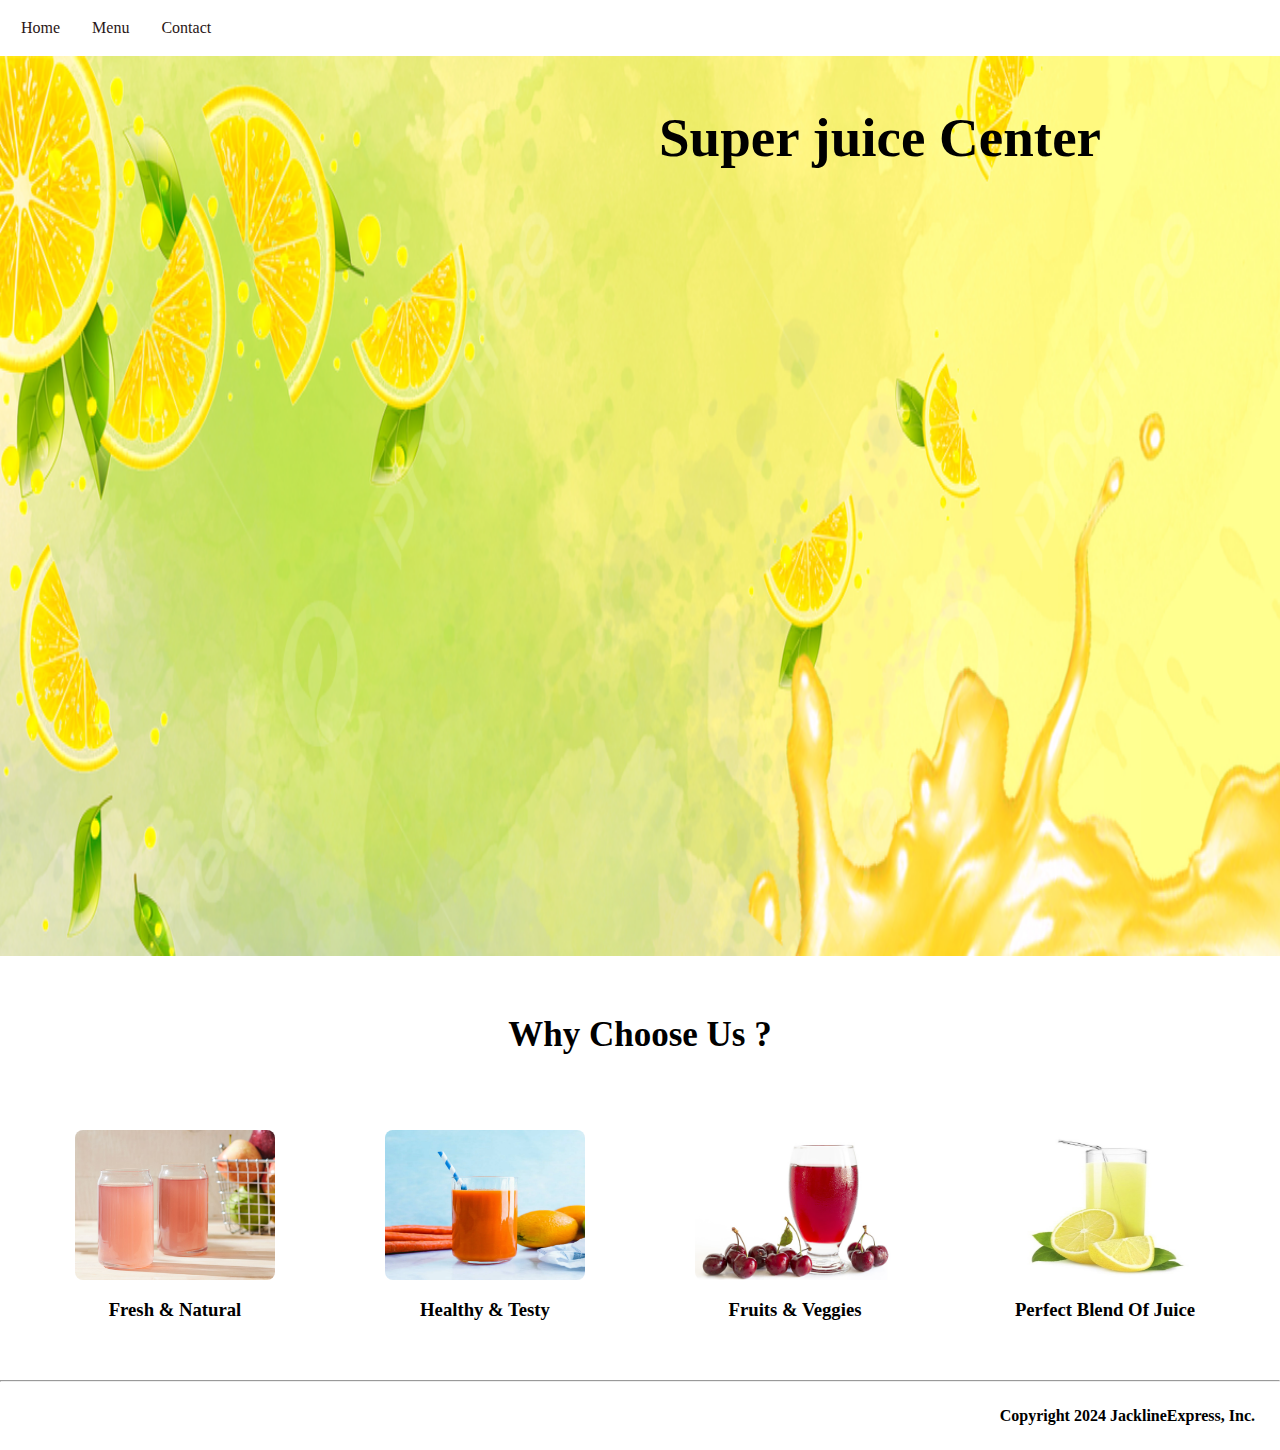
<file: index.html>
<!DOCTYPE html>
<html lang="en">

<head>
    <meta charset="UTF-8">
    <meta name="viewport" content="width=device-width, initial-scale=1.0">
    <link rel="icon" href="./img/fevicon.webp" type="fev">
    <link rel="stylesheet" href="./css/style.css">

    <title>juice-Center</title>

</head>

<body>

    <ul>
        <li><a class="active" href="./index.html">Home</a></li>
        <li><a href="./pages/menu.html">Menu</a></li>
        <li><a href="./pages/contact.html">Contact</a></li>
    </ul>

    <div>
        <h1 class="main-head">Super juice Center </h1>
        <img src="./img/main.png" class="main-img" alt="main-img">

    </div>


    <h2 class="heading-choose"> Why Choose Us ?</h2>
    <div class="container-main">
        <div class="card">
            <img src="./img/Menu/apple.jpg" class="choose-img"/>
            <h3 class="text">Fresh & Natural</h3>
        </div>

        <div class="card">
            <img src="./img/Menu/Carrot.webp" class="choose-img"/>
            <h3 class="text">Healthy & Testy</h3>
        </div>

        <div class="card">
            <img src="./img/Menu/cherry-juice-recipe.jpg" class="choose-img">
            <h3 class="text">Fruits & Veggies</h3>
        </div>

        <div class="card">
            <img src="./img/Menu/lime-juice.jpg" class="choose-img">
            <h3 class="text">Perfect Blend Of Juice</h3>
        </div>
    </div>
    <hr>
   

    <b class="end-text">Copyright 2024 JacklineExpress, Inc.</b>
</body>

</html>
</file>
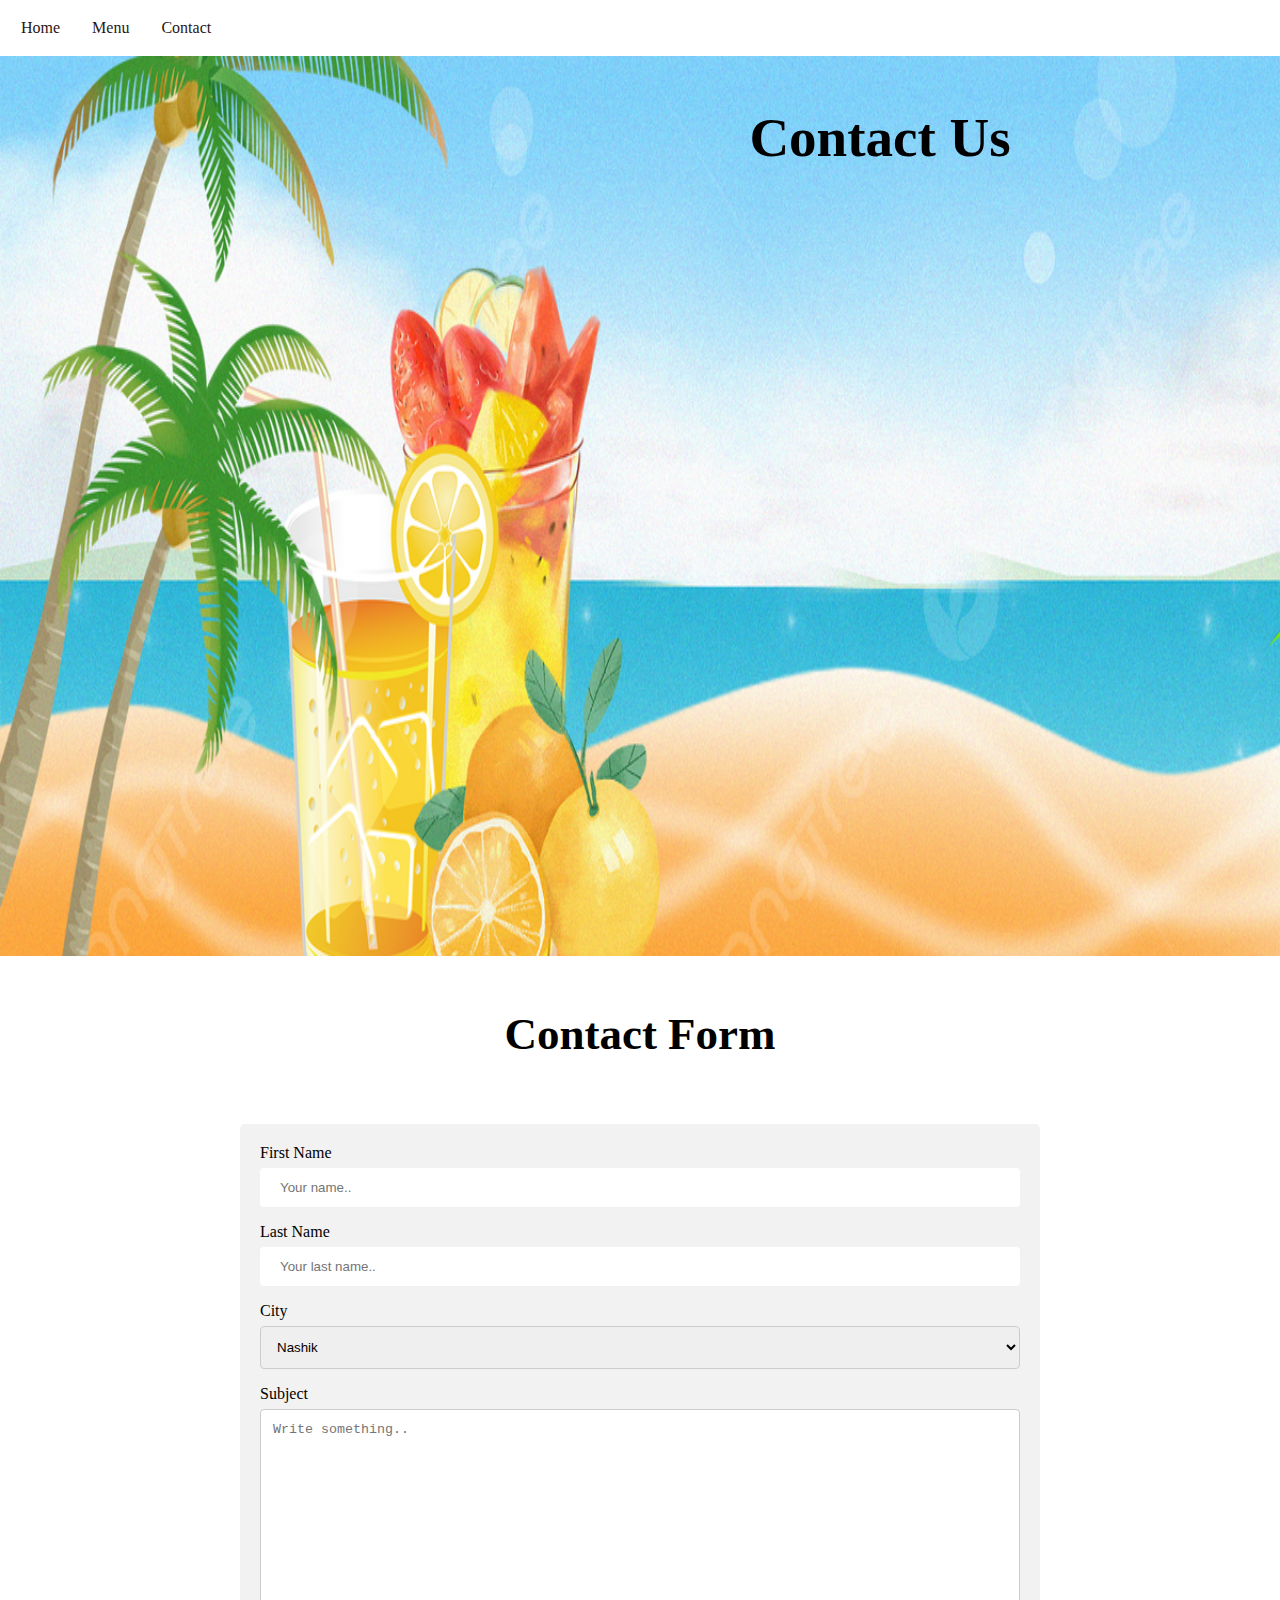
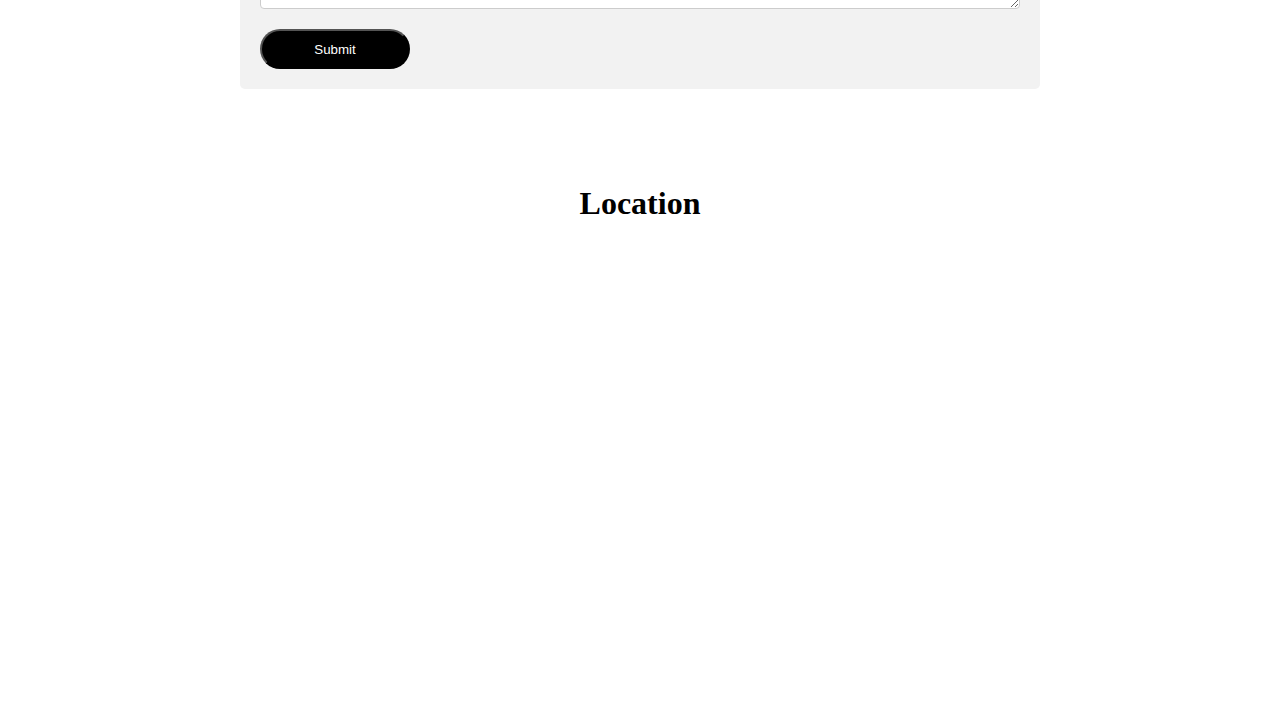
<file: pages/contact.html>
<!DOCTYPE html>
<html lang="en">

<head>
    <title>Menu</title>
    <link rel="icon" href="./../img/fevicon.webp" type="fev">
    <link rel="stylesheet" href="./../css/style.css">
</head>

<body>

    <ul>
        <li><a class="active" href="./../index.html">Home</a></li>
        <li><a href="./../pages/menu.html">Menu</a></li>
        <li><a href="./../pages/contact.html">Contact</a></li>
    </ul>

    <div>
        <h1 class="main-head"> Contact Us </h1>
        <img src="./../img/four.png" class="main-img" alt="main-img">
    </div>


    <h3 class="form-head">Contact Form</h3>

    <div class="container">
        <form>
            <label for="fname">First Name</label>
            <input type="text" id="fname" name="firstname" placeholder="Your name..">

            <label for="lname">Last Name</label>
            <input type="text" id="lname" name="lastname" placeholder="Your last name..">

            <label for="city">City</label>
            <select id="city" name="city">
                <option value="Nashik">Nashik</option>
                <option value="Pune">Pune</option>
                <option value="Mumbai">Mumbai</option>
            </select>

            <label for="subject">Subject</label>
            <textarea id="subject" name="subject" placeholder="Write something.." style="height:200px"></textarea>

            <button class="btn">Submit</button>
        </form>
    </div>



    <h1 class="map-heading">Location</h1>
    <iframe
        src="https://www.google.com/maps/embed?pb=!1m18!1m12!1m3!1d960144.6954568056!2d73.2136268986555!3d19.942718564119403!2m3!1f0!2f0!3f0!3m2!1i1024!2i768!4f13.1!3m3!1m2!1s0x3bdd955684c50e19%3A0x69368d6c9dd5aa40!2sSuper%20Fresh!5e0!3m2!1sen!2sin!4v1723627364509!5m2!1sen!2sin"
        width="600" height="450" style="border:0;" allowfullscreen="" class="map" loading="lazy"
        referrerpolicy="no-referrer-when-downgrade"></iframe>

</body>

</html>
</file>
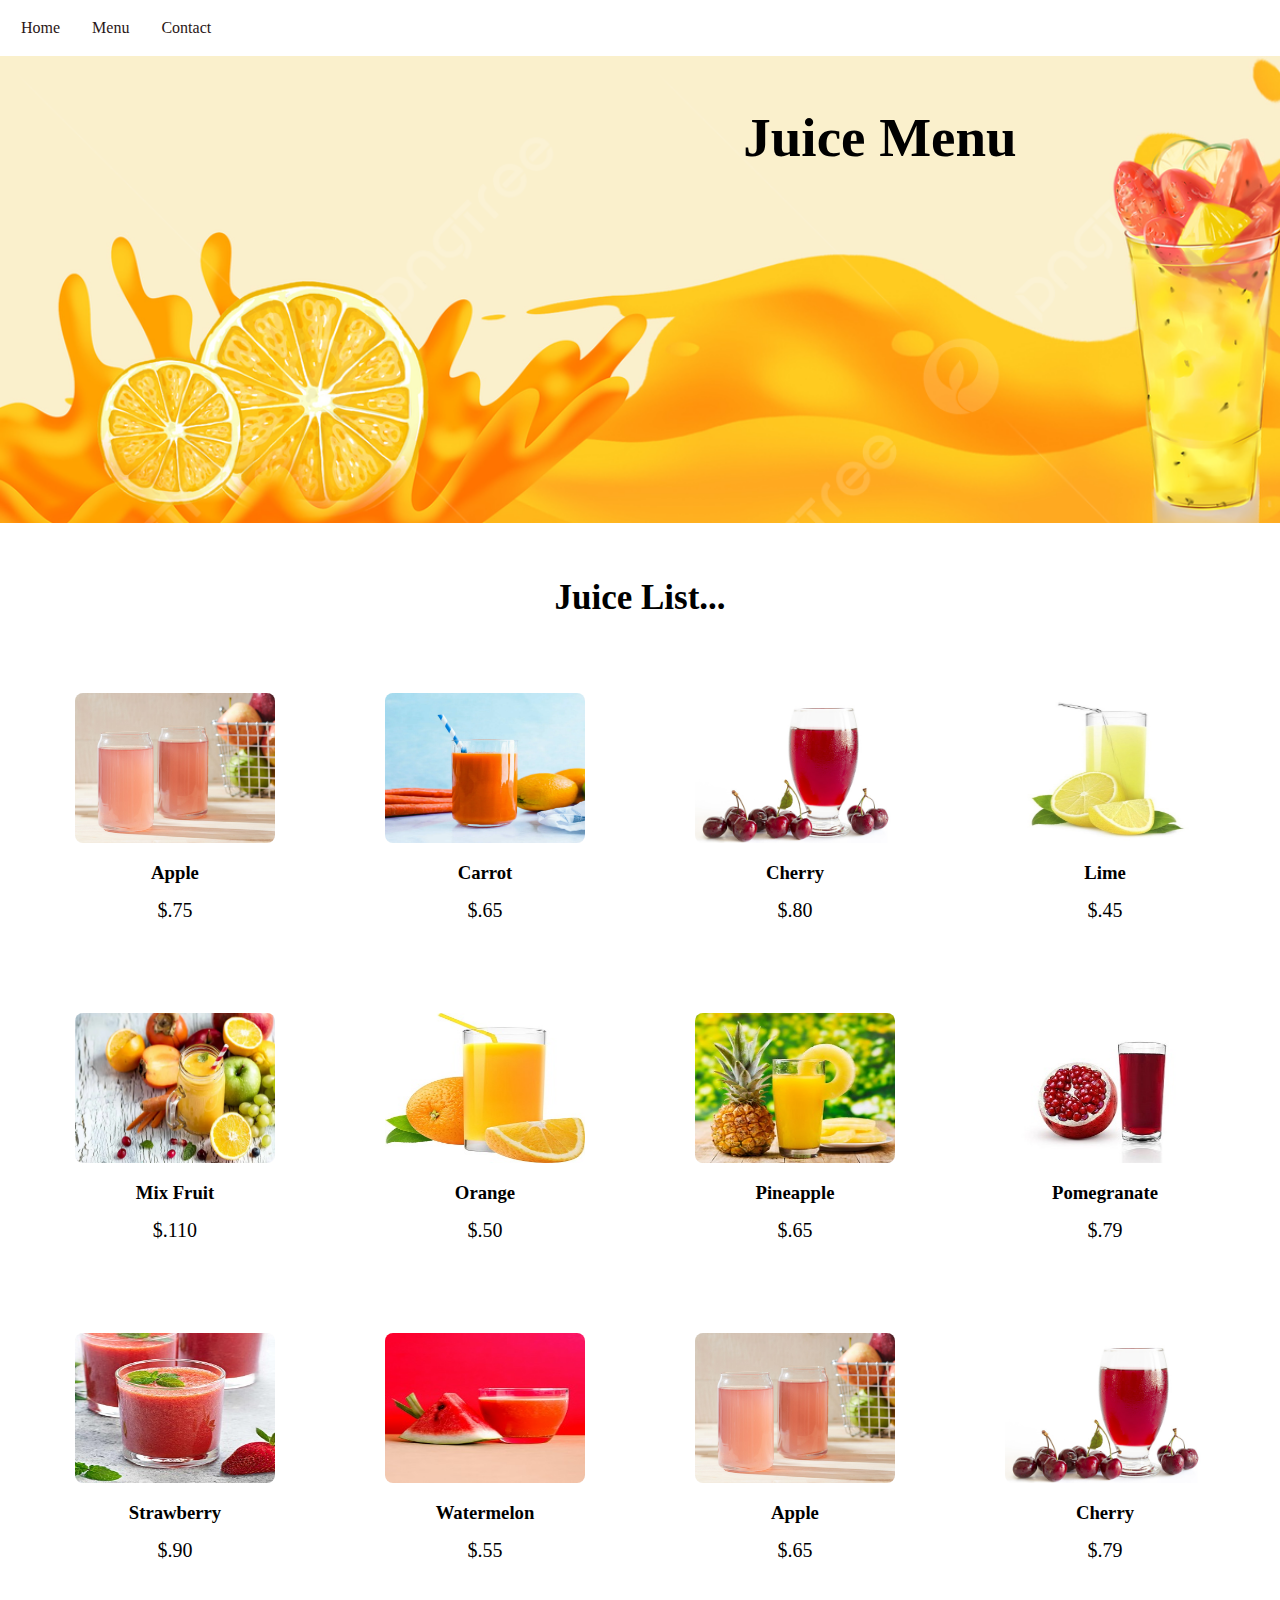
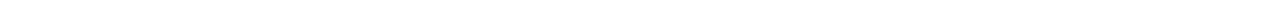
<file: pages/menu.html>
<!DOCTYPE html>
<html lang="en">

<head>
    <title>Menu</title>
    <link rel="icon" href="./../img/fevicon.webp" type="fev">
    <link rel="stylesheet" href="./../css/style.css">
</head>

<body>

    <ul>
        <li><a class="active" href="./../index.html">Home</a></li>
        <li><a href="./../pages/menu.html">Menu</a></li>
        <li><a href="./../pages/contact.html">Contact</a></li>
    </ul>


    <div>
        <h1 class="main-head">Juice Menu </h1>
        <img src="./../img/two.png" class="img-menu-main" alt="img-menu-main">
    </div>


    <h2 class="heading-choose"> Juice List...</h2>
    <div class="container-main">
        <div class="menu-card">
            <img src="./../img/Menu/apple.jpg" class="choose-img" />
            <h3 class="text">Apple</h3>
            <p class="menu-para">$.75</p>
        </div>

        <div class="menu-card">
            <img src="./../img/Menu/Carrot.webp" class="choose-img" />
            <h3 class="text">Carrot</h3>
            <p class="menu-para">$.65</p>
        </div>

        <div class="menu-card">
            <img src="./../img/Menu/cherry-juice-recipe.jpg" class="choose-img" />
            <h3 class="text">Cherry</h3>
            <p class="menu-para">$.80</p>
        </div>

        <div class="menu-card">
            <img src="./../img/Menu/lime-juice.jpg" class="choose-img" />
            <h3 class="text">Lime</h3>
            <p class="menu-para">$.45</p>
        </div>
    </div>

    <div class="container-main">
        <div class="menu-card">
            <img src="./../img/Menu/MIX-FRUIT-JUICE-RECIPE.webp" class="choose-img" />
            <h3 class="text">Mix Fruit</h3>
            <p class="menu-para">$.110</p>
        </div>

        <div class="menu-card">
            <img src="./../img/Menu/orange.jpg" class="choose-img" />
            <h3 class="text">Orange</h3>
            <p class="menu-para">$.50</p>
        </div>

        <div class="menu-card">
            <img src="./../img/Menu/pineapple.jpg" class="choose-img" />
            <h3 class="text">Pineapple</h3>
            <p class="menu-para">$.65</p>
        </div>

        <div class="menu-card">
            <img src="./../img/Menu//pomegranate.jpg" class="choose-img" />
            <h3 class="text">Pomegranate</h3>
            <p class="menu-para">$.79</p>
        </div>
    </div>

    <div class="container-main">
        <div class="menu-card">
            <img src="./../img/Menu/Straw.jpg" class="choose-img" />
            <h3 class="text">Strawberry</h3>
            <p class="menu-para">$.90</p>
        </div>

        <div class="menu-card">
            <img src="./../img/Menu/tar.jpg" class="choose-img" />
            <h3 class="text">Watermelon</h3>
            <p class="menu-para">$.55</p>
        </div>

        <div class="menu-card">
            <img src="./../img/Menu/apple.jpg" class="choose-img" />
            <h3 class="text">Apple</h3>
            <p class="menu-para">$.65</p>
        </div>

        <div class="menu-card">
            <img src="./../img/Menu/cherry-juice-recipe.jpg" class="choose-img" />
            <h3 class="text">Cherry</h3>
            <p class="menu-para">$.79</p>
        </div>
    </div>

</body>

</html>
</file>
<file: css/style.css>
* {
    padding: 0;
    margin: 0;
}

.main-head {
    text-align: center;
    color: #000000;
    font-size: 55px;
    margin: 50px auto;
    position: absolute;
    width: 110rem;
}

.main-img {
    width: 100%;
    height: 100vh;
}

/* nav start */
ul {
    list-style-type: none;
    margin: 5px;
    padding: 0;
    overflow: hidden;
}

li {
    float: left;
}

li a {
    display: block;
    color: rgb(42, 22, 22);
    text-align: center;
    padding: 14px 16px;
    text-decoration: none;
}

li a:hover {
    background-color: #111;
    color: #fff;
    border-radius: 15px;
}

/* nav end */

.heading-choose {
    text-align: center;
    font-size: 35px;
    margin-top: 55px;
    margin-bottom: 45px;
}

.why-choose-us-img {

    height: 60px;
    display: block;
    margin: 10px auto;
}

.choose-img {
    height: 150px;
    width: 200px;
    border-radius: 8px;
}

.container-main {
    display: flex;
    justify-content: space-around;
    margin: 20px 0;
    padding: 20px;
}

.card {
    background-color: #fff;
    width: 200px;
    padding: 10px;
    border-radius: 5px;
    height: 200px;
}

.card:hover {
    box-shadow: rgba(0, 0, 0, 0.24) 0px 3px 8px;
}

.text {
    text-align: center;
    margin-top: 15px;
}

.end-text {
    display: flex;
    justify-content: end;
    text-align: end;
    margin: 25px;
}

/* menu page css */

.img-menu-main {
    display: flex;
    justify-content: center;
    align-items: center;
    width: 100%;
}

.menu-para {
    font-size: 20px;
    text-align: center;
    margin-top: 15px;
}

.menu-card {
    background-color: #fff;
    width: 200px;
    padding: 10px;
    border-radius: 5px;
    height: 240px;
}

.menu-card:hover {
    box-shadow: rgba(0, 0, 0, 0.24) 0px 3px 8px;
}

/* contact us */

.map-heading {
    display: flex;
    justify-content: center;
    align-items: center;
    margin: 55px 0 30px 0;
}

.map {
    width: 73%;
    margin-left: 14rem;;
}

input,
select,
textarea {
    width: 100%;
    padding: 12px;
    border: 1px solid #ccc;
    border-radius: 4px;
    box-sizing: border-box;
    margin-top: 6px;
    margin-bottom: 16px;
    resize: vertical;
}

input{
    background-color: #ffffff;
    color: white;
    padding: 12px 20px;
    border: none;
    border-radius: 4px;
    cursor: pointer;
}

.container {
    border-radius: 5px;
    background-color: #f2f2f2;
    padding: 20px;
    margin-top: 4rem;
    margin-left: 15rem;
    margin-bottom: 6rem;
    margin-right: 15rem;
}

.form-head {
    font-size: 45px;
    margin-top: 3rem;
    display: flex;
    justify-content: center;
    align-items: center;
}

.btn {
    width: 150px;
    height: 40px;
    border-radius: 20px;
    background-color: #000000;
    color: #fff;
}

.btn:hover {
    background-color: #aeaeae;
    color: #000000;
}
</file>
